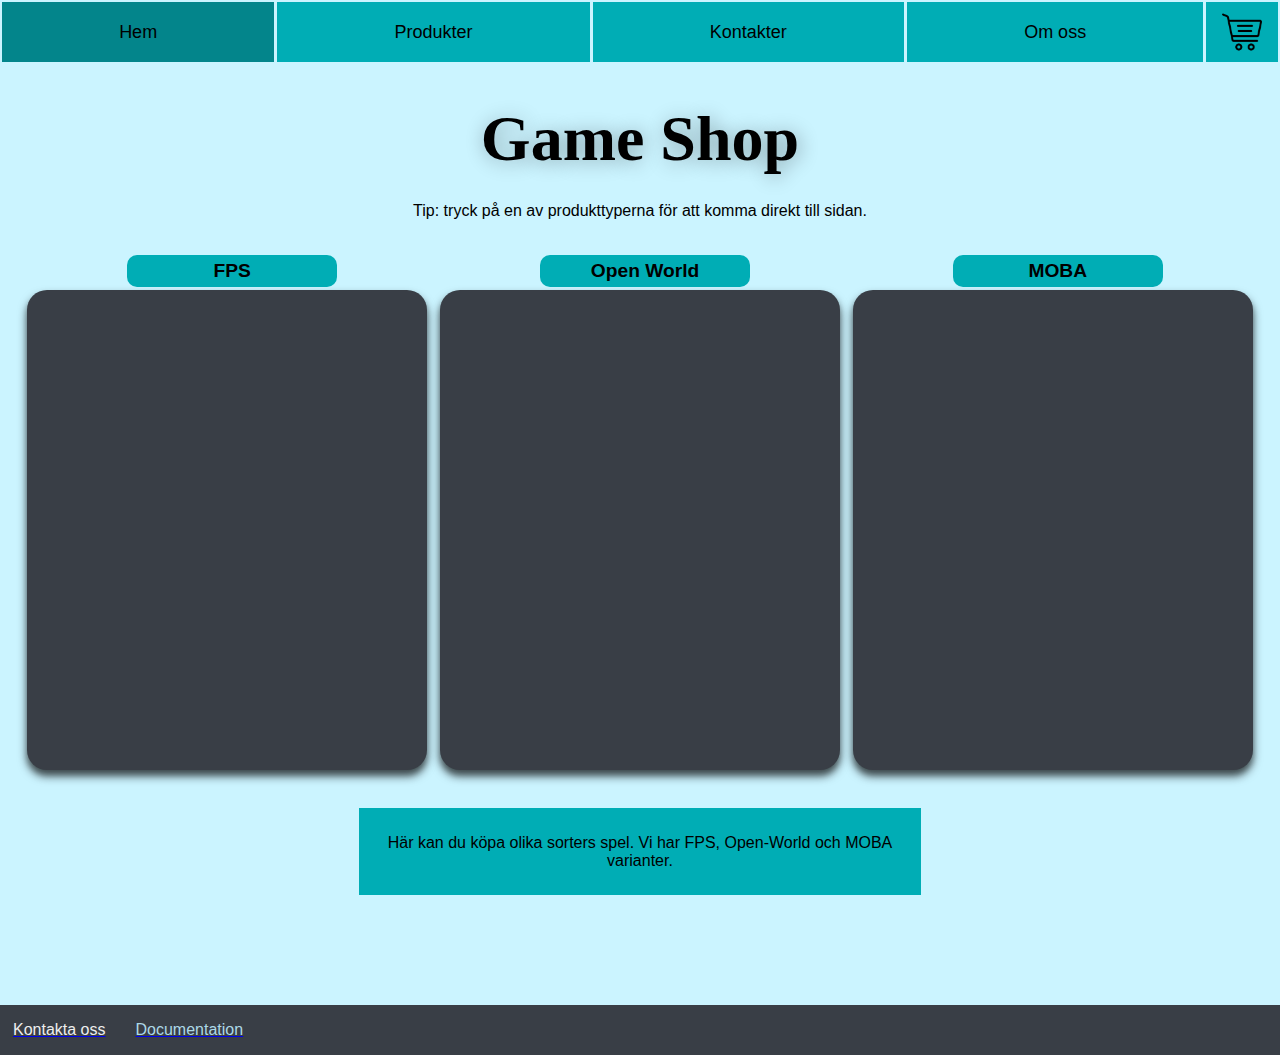
<file: index.html>
<!DOCTYPE html>
<html lang="en" class="font">
<head>
    <meta charset="UTF-8">
    <title>Hem</title>
    <link rel="stylesheet" href="/Styles/style.css">
</head>
<body>

    <!--Nav items-->
    <nav>
        <div class="container nav-bg">

            <div onclick="location.href='index.html'" style="cursor: pointer; background-color: #03858b;" 
            class="nav-item navbar-design">Hem</div>

            <div onclick="location.href='products.html'" style="cursor: pointer;" 
            class="nav-item navbar-design">Produkter</div>

            <div onclick="location.href='contacts.html'" style="cursor: pointer;" 
            class="nav-item navbar-design">Kontakter</div> 

            <div onclick="location.href='about.html'" style="cursor: pointer;" 
            class="nav-item navbar-design">Om oss</div> 

            <div onclick="location.href='cart.html'" style="cursor: pointer;" 
            class="nav-item navbar-design"> 
                <img src="/img/cart.png" alt="shopping-cart" class="img-cart" height="40px">  
            </div>
        </div>
    </nav>

    <div class="home-title-container">
        <h1 style="font-family: serif;">
            Game Shop
        </h1>

        <p class="tip">Tip: tryck på en av produkttyperna för att komma direkt till sidan.</p>
    </div>


    <!--Box hem-->
    <div>
        <div class="container">
            
            <div id="fps-animation" onclick="location.href='products.html#fps'" 
            style="cursor: pointer;" class="home-item home-box-design rounded shadow"> 
            <h5 class="home-h5"> FPS </h5> </div>

            
            <div id="openworld-animation" onclick="location.href='products.html#open-world'" 
            style="cursor: pointer;" class="home-item home-box-design rounded shadow"> 
            <h5 class="home-h5"> Open World </h5> </div>

            
            <div id="moba-animation" onclick="location.href='products.html#moba'" 
            style="cursor: pointer;" class="home-item home-box-design rounded shadow">  
            <h5 class="home-h5"> MOBA </h5> </div>

        </div>
    </div>


    <section class="container">
        <p class="home-p">
            Här kan du köpa olika sorters spel. Vi har FPS, Open-World och MOBA varianter.
        </p>
    </section>

    <footer class="footer-container">
        <a href="/contacts.html"> <p class="footer-contents"> Kontakta oss </p></a>
        <a href="/documentation.html"><p class="footer-contents" id="documentation-link"> Documentation </p></a>
    </footer>
</body>
</html>

<!--
https://tobiasahlin.com/blog/common-flexbox-patterns/
http://www.flexboxdefense.com/
https://webdesign.tutsplus.com/tutorials/how-to-build-a-responsive-divigation-bar-with-flexbox--cms-33535

https://colorhunt.co/palette/222831393e4600adb5eeeeee

https://hackmd.io/XpeHPo5xT5Sc0fxcLM3H5Q
-->
</file>
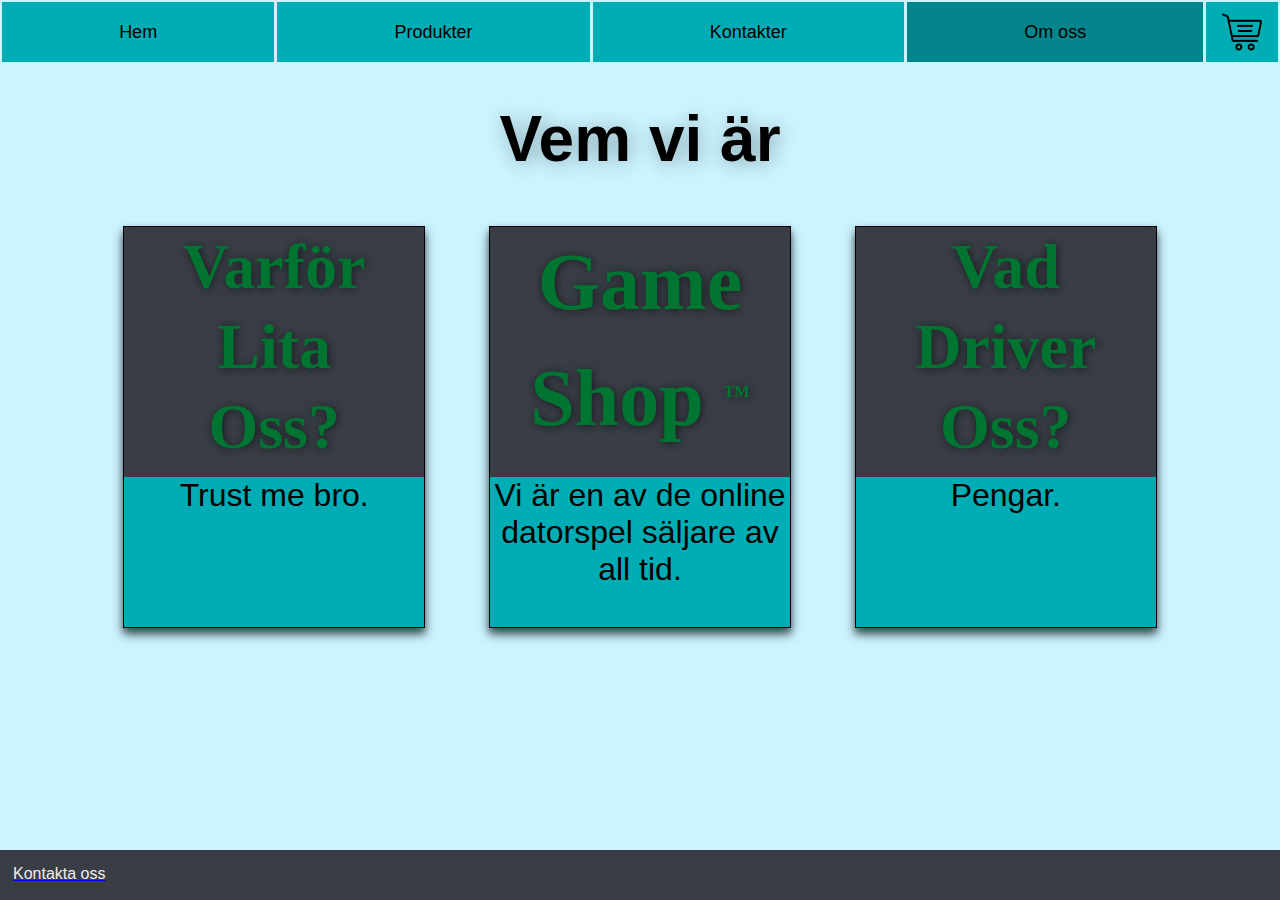
<file: about.html>
<!DOCTYPE html>
<html lang="en" class="font">
    <head>
        <meta charset="UTF-8">
        <title>Om oss</title>
        <link rel="stylesheet" href="/Styles/style.css">
    </head>
    <body>

        <!--Nav items-->
        <nav>
            <div class="container nav-bg">

                <div onclick="location.href='index.html'" style="cursor: pointer;" 
                class="nav-item navbar-design">Hem</div>

                <div onclick="location.href='products.html'" style="cursor: pointer;" 
                class="nav-item navbar-design">Produkter</div>

                <div onclick="location.href='contacts.html'" style="cursor: pointer;" 
                class="nav-item navbar-design">Kontakter</div> 

                <div onclick="location.href='about.html'" style="cursor: pointer; background-color: #03858b;" 
                class="nav-item navbar-design">Om oss</div> 

                <div onclick="location.href='cart.html'" style="cursor: pointer;" 
                class="nav-item navbar-design"> 
                    <img src="/img/cart.png" alt="shopping-cart" class="img-cart" height="40px">  
                </div>
            </div>
        </nav>

        <h1 class="container" style="margin-bottom: 50px;">
            Vem vi är
        </h1>

        <div class="about-container">
            
            <!-- 1 -->
            <div class="about-boxes shadow">
                <!-- övre 1 -->
                <div class="about-item-top" id="about-top-1">
                    Varför Lita <br> Oss?
                </div>

                <!-- nedre 1 -->
                <div class="about-item-bottom" id="about-bottom-1">
                    Trust me bro.  
                </div>
            </div>

            <!-- 2 -->
            <div class="about-boxes shadow">
                <!-- övre 2 -->
                <div class="about-item-top" id="about-top-2">
                    Game Shop <sup style="font-size: 20%;">TM</sup>
                </div>

                <!-- nedre 2 -->
                <div class="about-item-bottom" id="about-bottom-2">
                    Vi är en av de online datorspel säljare av all tid.
                </div>
            </div>
            
            <!-- 3 -->
            <div class="about-boxes shadow">
                <!-- övre 3 -->
                <div class="about-item-top" id="about-top-3">
                    Vad Driver Oss?
                </div>

                <!-- nedre 3 -->
                <div class="about-item-bottom" id="about-bottom-3">
                    Pengar.
                </div>
            </div>
            
        </div>



        <footer style="bottom: 0;">
            <a href="/contacts.html"> <p class="footer-contents"> Kontakta oss </p></a>
        </footer>

    </body>
</html>
</file>
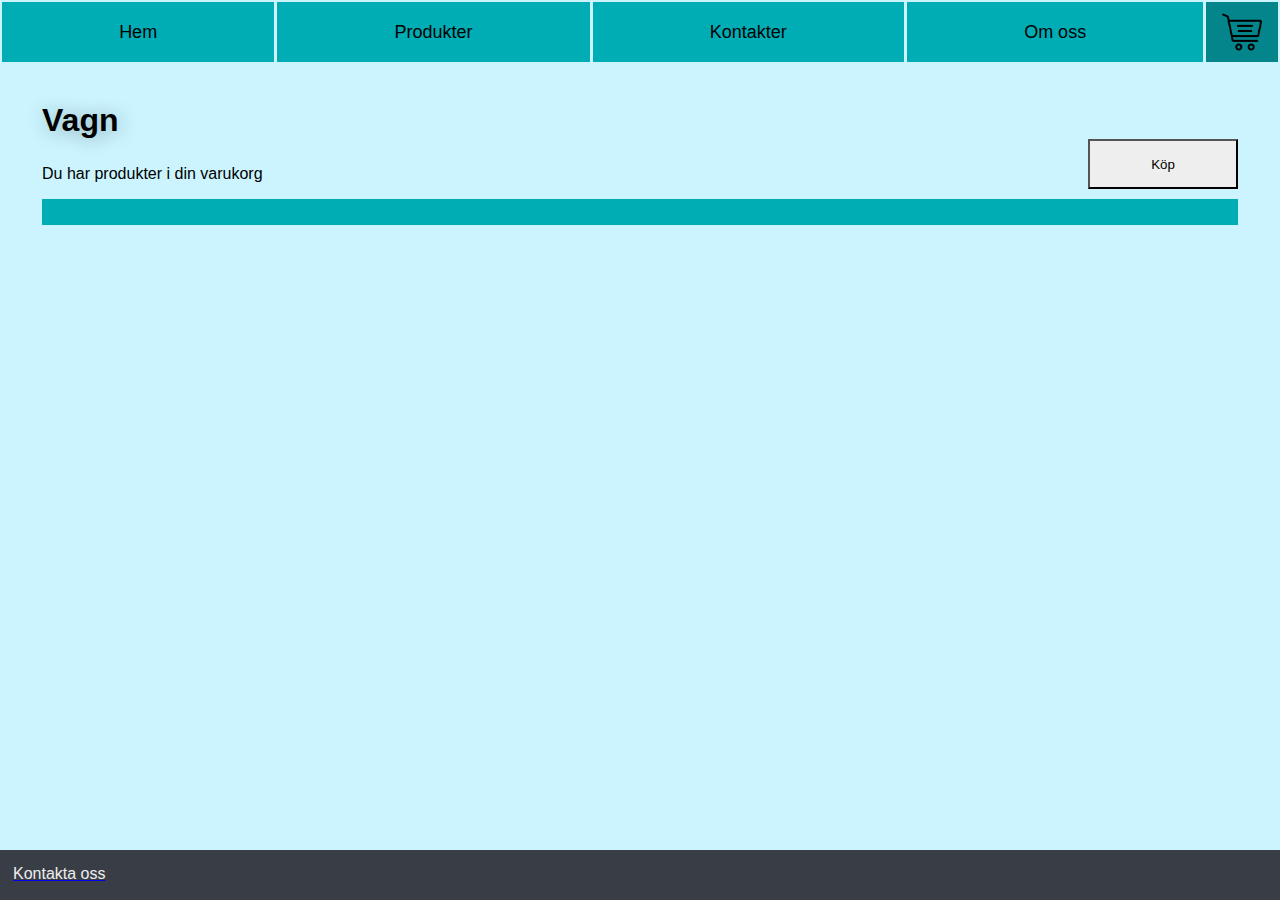
<file: cart.html>
<!DOCTYPE html>
<html lang="en" class="font">
<head>
    <meta charset="UTF-8">
    <title>Ditt vagn</title>
    <link rel="stylesheet" href="/Styles/style.css">
    
</head>
<body>

    <!--Nav items-->
    <nav>
        <div class="container nav-bg">

            <div onclick="location.href='index.html'" style="cursor: pointer;" 
            class="nav-item navbar-design">Hem</div>

            <div onclick="location.href='products.html'" style="cursor: pointer;" 
            class="nav-item navbar-design">Produkter</div>

            <div onclick="location.href='contacts.html'" style="cursor: pointer;" 
            class="nav-item navbar-design">Kontakter</div> 

            <div onclick="location.href='about.html'" style="cursor: pointer;" 
            class="nav-item navbar-design">Om oss</div> 

            <div onclick="location.href='cart.html'" style="cursor: pointer; background-color: #03858b;" 
            class="nav-item navbar-design"> 
                <img src="/img/cart.png" alt="shopping-cart" class="img-cart" height="40px">  
            </div>
        </div>
    </nav>

    <div class="cart-container">
        <h1 class="cart-title">
            Vagn
        </h1>

        
    </div>

    <input type="button" value="Köp" id="cart-button" onclick="buyFunction()" class="cursor-pointer">

    <!-- hämtar mängden med js -->
    <p class="cart-amount">
        Du har <span id="amount"></span> produkter i din varukorg
    </p>

    <!-- lägger in li items med js -->
    <div class="cart-content" >
        
        <ul id="cart-list"></ul>
        
    </div>


    <footer style="bottom: 0;">
        <a href="/contacts.html"> <p class="footer-contents"> Kontakta oss </p></a>
    </footer>        
    
    <script src="/cart.js" defer></script>
</body>
</html>
</file>
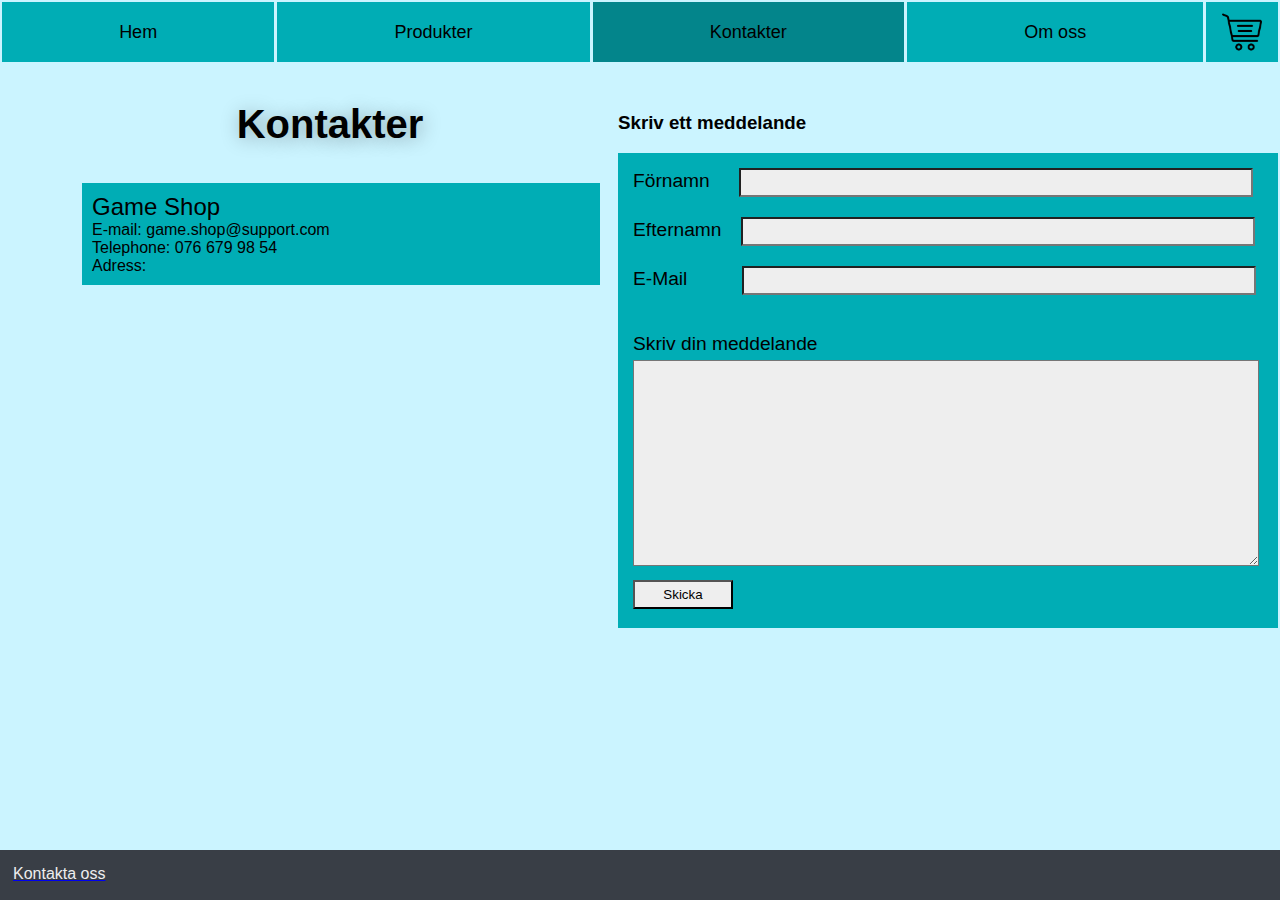
<file: contacts.html>
<!DOCTYPE html>
<html lang="en" class="font">
<head>
    <meta charset="UTF-8">
    <title>Kontakter</title>
    <link rel="stylesheet" href="/Styles/style.css">
</head>
<body>

    <!--Nav items-->
    <nav>
        <div class="container nav-bg">

            <div onclick="location.href='index.html'" style="cursor: pointer;" 
            class="nav-item navbar-design">Hem</div>

            <div onclick="location.href='products.html'" style="cursor: pointer;" 
            class="nav-item navbar-design">Produkter</div>

            <div onclick="location.href='contacts.html'" style="cursor: pointer; background-color: #03858b;" 
            class="nav-item navbar-design">Kontakter</div> 

            <div onclick="location.href='about.html'" style="cursor: pointer;" 
            class="nav-item navbar-design">Om oss</div> 

            <div onclick="location.href='cart.html'" style="cursor: pointer;" 
            class="nav-item navbar-design"> 
                <img src="/img/cart.png" alt="shopping-cart" class="img-cart" height="40px">  
            </div>
        </div>
    </nav>


    <section class="contacts-content">
        <div class="container-contacts">
        <h1 class="contacts-title" style="margin-bottom: 20px;">
            Kontakter
        </h1>

        <p class="contacts-p">
            <span style="font-size: 150%;"> Game Shop <br> </span> 
            E-mail: game.shop@support.com <br>
            Telephone: 076 679 98 54<br>
            Adress: <br>

        </p>

    </div>

    <div>

        <h3 style="margin-top: 50px;">Skriv ett meddelande</h3>
        <div class="contacts-forum">
            <section>
                <label for="fname">Förnamn</label>
                <input type="text" name="firstname" id="fname" style="margin-left: 20px;">
            </section>
            
            <section>
                <label for="lname">Efternamn</label>
                <input type="text" name="lastname" id="lname">
            </section>

            <section>
                <label for="email">E-Mail</label>
                <input type="email" name="email" id="email" style="margin-left: 45px;">
            </section>
            <br>
            <section>
                <label for="resizable">Skriv din meddelande</label><br>
                <textarea id="resizable" name="submission" rows="4" cols="50"></textarea>
            </section>

                <!-- skickar inte något -->
                <input type="submit" value="Skicka" id="submit" onclick="submitFunction()">
        </div>

    </div>

    <footer style="bottom: 0;">
        <a href="/contacts.html"> <p class="footer-contents"> Kontakta oss </p></a>
    </footer>

    <script src="/submitFunction.js" defer></script>
    
</body>
</html>
</file>
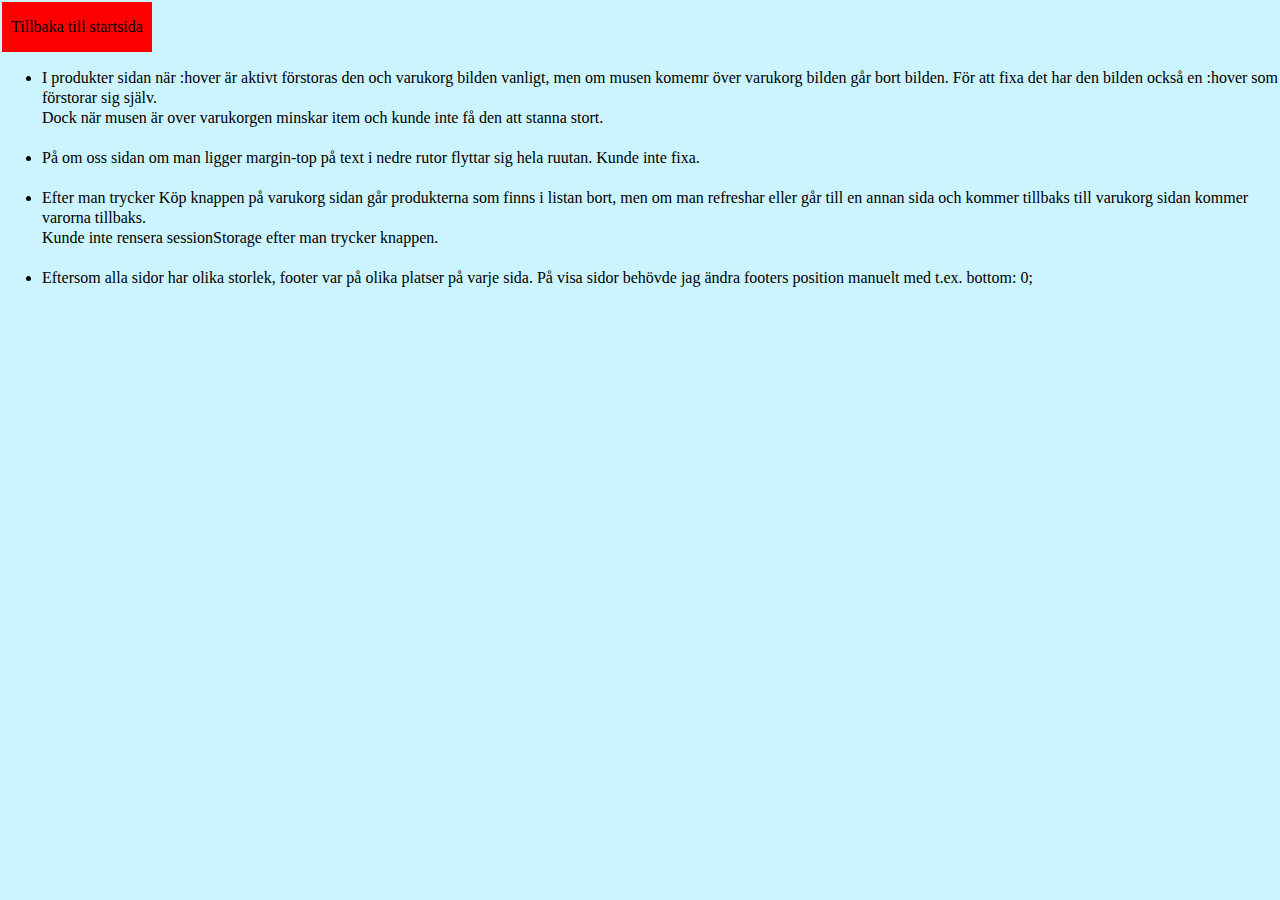
<file: documentation.html>
<!DOCTYPE html>
<html lang="en">
<head>
    <meta charset="UTF-8">
    <title>Documentation</title>
    <link rel="stylesheet" href="/Styles/style.css">
</head>
<body>
    <div onclick="location.href='index.html'" class="docs-back cursor-pointer">
        Tillbaka till startsida
    </div>

    <ul style="line-height: 20px;">
        <li> I produkter sidan när :hover är aktivt förstoras den och varukorg bilden vanligt, men om musen komemr över 
            varukorg bilden går bort bilden. För att fixa det har den bilden också en :hover som förstorar sig själv.
            <br> Dock när musen är over varukorgen minskar item och kunde inte få den att stanna stort. 
        </li>

        <li style="margin-top: 20px;"> På om oss sidan om man ligger margin-top på text i nedre rutor flyttar sig hela ruutan. 
            Kunde inte fixa.
        </li>

        <li style="margin-top: 20px;"> Efter man trycker Köp knappen på varukorg sidan går produkterna som finns i listan bort,
            men om man refreshar eller går till en annan sida och kommer tillbaks till varukorg sidan kommer varorna tillbaks. <br>
            Kunde inte rensera sessionStorage efter man trycker knappen. 
        </li>

        <li style="margin-top: 20px;"> Eftersom alla sidor har olika storlek, footer var på olika platser på varje sida.
            På visa sidor behövde jag ändra footers position manuelt med t.ex. bottom: 0;  
        </li>
    </ul>

</body>
</html>
</file>
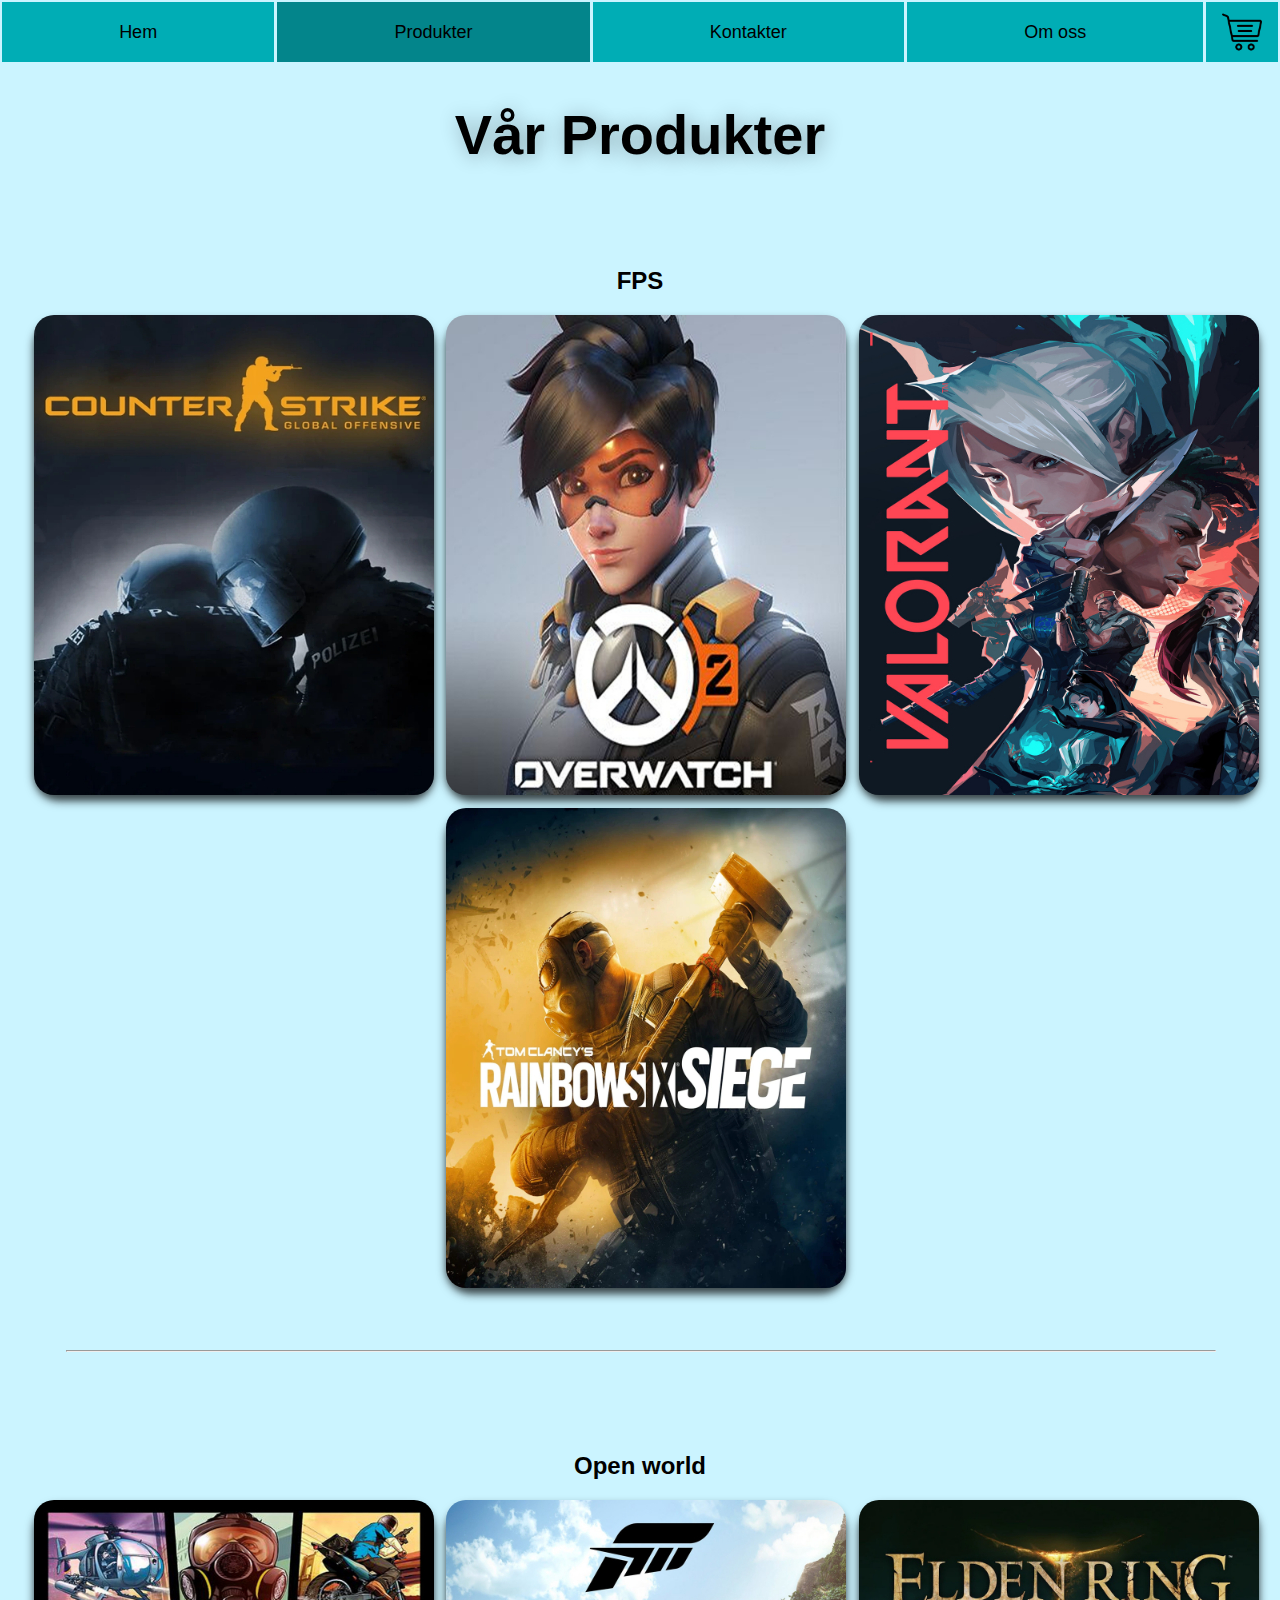
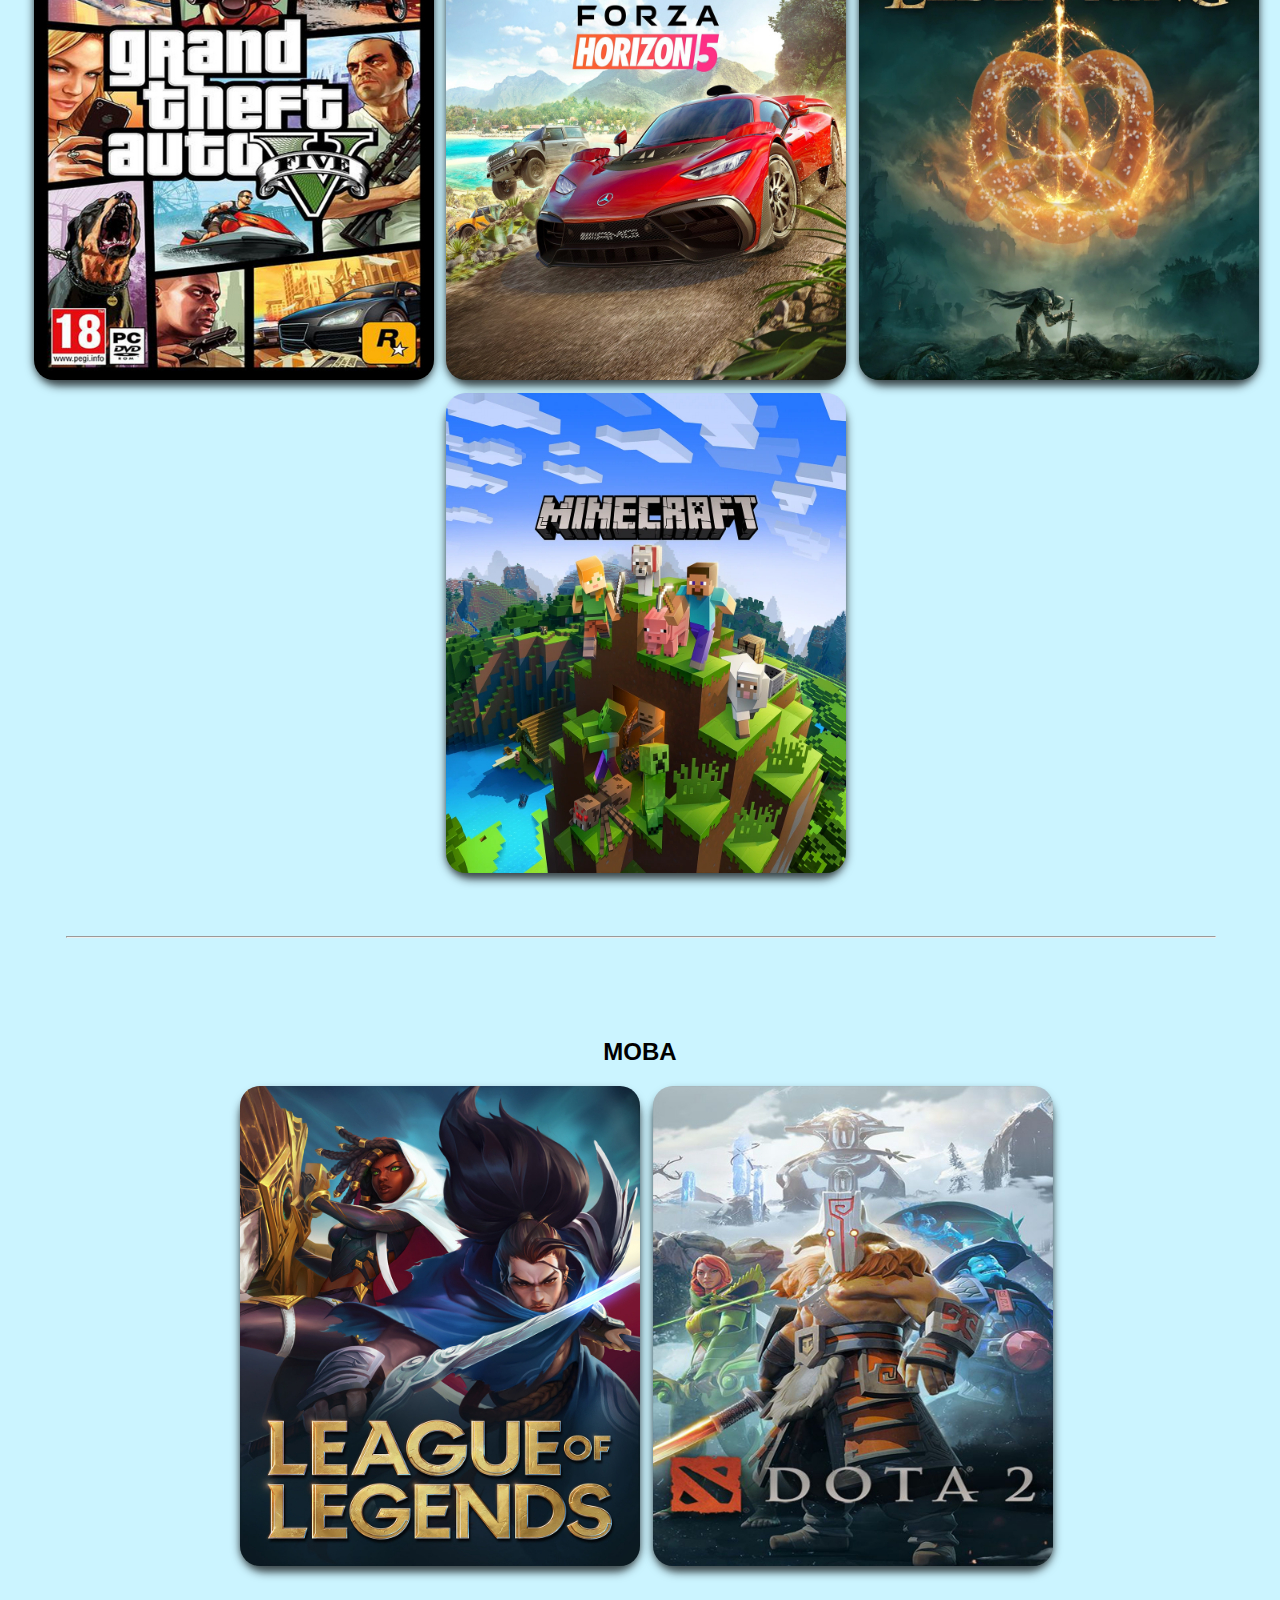
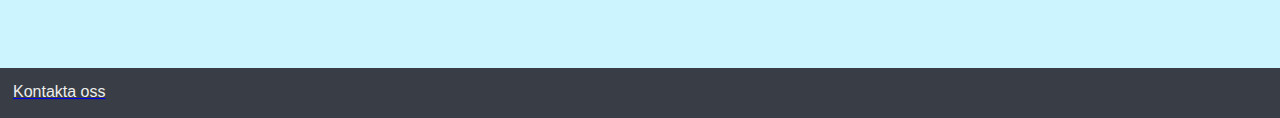
<file: products.html>
<!DOCTYPE html>
<html lang="en" class="font">
<head>
    <meta charset="UTF-8">
    <title>Produkter</title>
    <link rel="stylesheet" href="/Styles/style.css">
</head>
<body>

    <!--Nav items-->
    <nav>
        <div class="container nav-bg">

            <div onclick="location.href='index.html'" style="cursor: pointer;" 
            class="nav-item navbar-design">Hem</div>

            <div onclick="location.href='products.html'" style="cursor: pointer; background-color: #03858b;" 
            class="nav-item navbar-design">Produkter</div>

            <div onclick="location.href='contacts.html'" style="cursor: pointer;" 
            class="nav-item navbar-design">Kontakter</div> 

            <div onclick="location.href='about.html'" style="cursor: pointer;" 
            class="nav-item navbar-design">Om oss</div> 

            <div onclick="location.href='cart.html'" style="cursor: pointer;" 
            class="nav-item navbar-design"> 
                <img src="/img/cart.png" alt="shopping-cart" class="img-cart" height="40px">  
            </div>
        </div>
    </nav>

    <h1 class="container" style="font-size: 350%;">
        Vår Produkter
    </h1>


    <section>
        <h2 id="fps">
            FPS
        </h2>

        <div class="products-container">

            <div class="product-item product-design"> 
                <img src="/img/coverart/cs-go.jpg" alt="CSgo coverart" 
                class="hover-animation hover-show-add-cart rounded"> 

                <img src="/img/add-cart.png" alt="add to cart" id="CS-GO" 
                onclick="addToCart({id})"
                class="add-cart-img cart-hover add-to-cart cursor-pointer" height="100px">
            </div>

            <div class="product-item product-design"> 
                <img src="/img/coverart/overwatch.jpg" alt="overwatch coverart"
                class="hover-animation hover-show-add-cart rounded"> 

                <img src="/img/add-cart.png" alt="add to cart" id="Overwatch 2" 
                onclick="addToCart({id})"
                class="add-cart-img cart-hover add-to-cart cursor-pointer" height="100px">
                
            </div>

            <div class="product-item product-design"> 
                <img src="/img/coverart/valorant.jpg" alt="valorant coverart" 
                class="hover-animation hover-show-add-cart rounded"> 

                <img src="/img/add-cart.png" alt="add to cart" id="Valorant" 
                onclick="addToCart({id})"
                class="add-cart-img rounded cart-hover add-to-cart cursor-pointer" height="100px">
            </div>

            <div class="product-item product-design"> 
                <img src="/img/coverart/rainbow-six.jpg" alt="rainbow-six seige coverart"
                class="hover-animation hover-show-add-cart rounded"> 

                <img src="/img/add-cart.png" alt="add to cart" id="Rainbow Six Seige" 
                onclick="addToCart({id})"
                class="add-cart-img rounded cart-hover add-to-cart cursor-pointer" height="100px">
            </div>

        </div>

    </section>
    
    <hr>

    <section>

        <h2 id="open-world">
            Open world
        </h2>

        <div class="products-container">

            <div class="product-item product-design"> 
                <img src="/img/coverart/gta5.jpg" alt="GTA V coverart" 
                class="hover-animation hover-show-add-cart rounded"> 

                <img src="/img/add-cart.png" alt="add to cart" id="GTA V"
                onclick="addToCart({id})"
                class="add-cart-img rounded cart-hover add-to-cart cursor-pointer" height="100px">
            </div>

            <div class="product-item product-design"> 
                <img src="/img/coverart/forza-horizon-5.jpg" alt="Forza Horison 5 coverart" 
                class="hover-animation hover-show-add-cart rounded"> 

                <img src="/img/add-cart.png" alt="add to cart" id="Forza Horison 5"
                onclick="addToCart({id})"
                class="add-cart-img rounded cart-hover add-to-cart cursor-pointer" height="100px">
            </div>

            <div class="product-item product-design"> 
                <img src="/img/coverart/eldern-ring.jpg" alt="Eldern Ring coverart" 
                class="hover-animation hover-show-add-cart rounded"> 

                <img src="/img/add-cart.png" alt="add to cart" id="Eldern Ring"
                onclick="addToCart({id})"
                class="add-cart-img rounded cart-hover add-to-cart cursor-pointer" height="100px">
            </div>

            <div class="product-item product-design"> 
                <img src="/img/coverart/minecraft.jpg" alt="Minecraft coverart" 
                class="hover-animation hover-show-add-cart rounded"> 

                <img src="/img/add-cart.png" alt="add to cart" id="Minecraft"
                onclick="addToCart({id})"
                class="add-cart-img rounded cart-hover add-to-cart cursor-pointer" height="100px">
            </div>

        </div>

    </section>

    <hr>

    <section>

        <h2 id="moba">
            MOBA
        </h2>

        <div class="products-container">
            <div class="product-item product-design"> 
                <img src="/img/coverart/league-of-legends.jpg" alt="League of Legends coverart" 
                class="hover-animation hover-show-add-cart rounded"> 

                <img src="/img/add-cart.png" alt="add to cart" id="League of Legends"
                onclick="addToCart({id})"
                class="add-cart-img rounded cart-hover add-to-cart cursor-pointer" height="100px">
            </div>

            <div class="product-item product-design"> 
                <img src="/img/coverart/dota2.jpg" alt="Dota 2 coverart" 
                class="hover-animation hover-show-add-cart rounded"> 

                <img src="/img/add-cart.png" alt="add to cart" id="Dota 2"
                onclick="addToCart({id})"
                class="add-cart-img rounded cart-hover add-to-cart cursor-pointer" height="100px">
            </div>
        </div>

    </section>
        
    <footer>
        <a href="/contacts.html"> <p class="footer-contents"> Kontakta oss </p></a>
    </footer>

    <script src="/cart-contents.js" defer></script>
</body>
</html>
</file>
<file: Styles/style.css>
/* Allmän */

body {
    background-color: rgba(181, 240, 255, 0.7);
    margin: 2px;
}

.font {
    font-family: Arial, Helvetica, sans-serif;
}

.rounded {
    border-radius: 20px;
}

.shadow {
    box-shadow: 0 5px 5px rgba(0,0,0,0.19), 0 6px 10px rgba(0, 0, 0, 0.651);
}

.container {
    display: flex;
    justify-content: center; 
}

.cursor-pointer {
    cursor: pointer;
}

/* Nav design */

.nav-item {
    align-items: center;
    flex-grow: 20;
    text-align: center;
    
}

.navbar-design {
    line-height: 60px;
    background-color: #00ADB5;
    font-size: large;
    height: 60px;
}
  
.nav-item + .nav-item {
    margin-left: 3px;
}

.nav-item:nth-child(5) {
    flex-grow: 1;
}

.img-cart {
    padding: 10px 10px 0px 10px;
}

/* Hem design */

.home-title-container {
    display: flex;
    align-items: center;
    flex-direction: column;
}

.tip {
    text-align: center;
    justify-content: center;
    margin-bottom: 70px;    
}

h1 {
    margin: 40px;
    margin-bottom: 10px;
    justify-content: center;
    font-size: 400%;
    text-shadow: 2px 2px 20px rgba(0, 0, 0, 0.332);

    
}

.home-item {
    text-align: center;
    justify-content: center;
    flex-wrap: wrap;
}

.home-item + .home-item {
    margin-left: 1%;
}

.home-box-design {
    background-color: #393E46;
    width: 400px;
    height: 480px;
    color: #EEEEEE;
    font-size: 120%;
}

.home-p {
    text-align: center;
    max-width: 40%;
    background-color: #00ADB5;
    padding: 2%;
    margin-top: 3%;
    margin-bottom: 70px;
}

.home-h5 {
    margin-left: 100px;
    margin-top: -35px;
    padding: 5px;
    color: #000;
    font-size: 100%;
    background-color: #00ADB5;
    width: 200px;
    text-align: center;
    border-radius: 10px;
}

/* Produkter design */

.products-container {
    margin-inline: auto;
    display: flex; 
    justify-content: center;
    flex-wrap: wrap;
    width: 100%;
    margin-bottom: 50px ;
}

h2 {
    text-align: center;
    padding-top: 50px;
    margin-top: 50px;
}

.product-item {
    text-align: center; 
    margin-bottom: 1%;
    margin-left: 1%;
}

.product-design {
    background-color: transparent;
    width: 400px;
    height: 480px;
    line-height: 35px;
    color: #EEEEEE;
    font-size: 120%;
    box-shadow: 0 5px 5px rgba(0,0,0,0.19), 0 6px 10px rgba(0, 0, 0, 0.651);
    border-radius: 25px;
}

hr {
    margin-left: 5%;
    width: 90%;
    background-color: black;
}

/* Varukorg sida design */

.cart-title {
    font-size: 200%;
}

.cart-content {
    background-color: #00ADB5;
    margin: 0px 40px 0px 40px;
    font-size: 150%;
    box-sizing: border-box;
    padding: 1px 0px 1px 20px;

}

#cart-list {
    list-style-type: decimal;
    line-height: 50px;
}

.cart-container {
    display: flex;
    width: 100%;
}

.cart-amount {
    margin-left: 40px;
}

#cart-button {
    height: 50px;
    width: 150px;
    float: right;
    position: relative;left: -40px;top: -10px;
}

/* Kontakter design */

.contacts-content {
display: flex;
}

.container-contacts {
    display: flex;
    flex-direction: column;
    width: 50%;
    height: 50px;
    margin-left: 40px;
}

.contacts-title {
    font-size: 250%;
    text-align: center;
}

.contacts-p {
    background-color: #00ADB5;
    width: 90%;
    margin-left: 40px;
    padding: 10px 20px 10px 10px;
    box-sizing: border-box;
}

.contacts-forum {
    background-color: #00ADB5;
    margin-top: 10px;
    width: 650px;
    height: 450px;
    padding: 15px 5px 10px 5px;
}

label {
    font-size: larger;
    padding-right: 5px;
    margin-left: 10px;
    margin-bottom: 20px;
    height: 40px;
}

input {
    padding: 5px;
    margin-left: 10px;
    width: 500px;
    margin-bottom: 20px;
    background-color: #EEEEEE;
}

#resizable {
    margin-left: 10px;
    margin-top: 5px;
    height: 200px;
    width: 620px;
    background-color: #EEEEEE;
}

#submit {
    width: 100px;
    margin-top: 10px;
    background-color: #EEEEEE;
    cursor: pointer;
}

/* Om oss design */

.about-container {
    display: flex;
    justify-content: center;
}

.about-boxes {
    background-color: black;
    height: 400px;
    width: 300px;
    padding: 1px;
}

.about-boxes + .about-boxes {
    margin-left: 5%;
}

.about-item-top {
    background-color: #393E46;
    color: #007532;
    height: 250px;
    font-family: Georgia, serif;
    text-align: center;
    text-shadow: 1px 1px 10px rgba(0, 0, 0, 0.6);
}

#about-top-1 {
    font-size: 400%;
    font-weight: 600;
    line-height: 80px;
}

#about-top-2 {
    font-size: 500%;
    font-weight: 600;
    line-height: 110px;
}

#about-top-3 {
    font-size: 400%;
    font-weight: 600;
    line-height: 80px;
}

.about-item-bottom {
    background-color: #00ADB5;
    height: 150px;
    text-align: center;
    font-size: 200%;
    align-items: center; 
}

/* Footer design */

footer {
    background-color: #393E46;
    height: 50px;
    margin-left: -2px;
    margin-top: 40px;
    position: absolute;
    width: 100%;
    padding: 3px;
    box-sizing: border-box;
    z-index: -1;
}

.footer-container {
    display: flex;
    justify-content: start;
    align-items: center;
}

.footer-contents {
    font-size: 100%;
    line-height: 10px;
    margin-left: 10px;
    color: #EEEEEE;
}

#documentation-link {
    color: lightblue;
    margin-left: 30px;
}

.docs-back {
    width: 150px;
    height: 50px;
    background-color: red;
    text-align: center;
    line-height: 50px;
}

/* Animationer */

/* Home animations */

#fps-animation {
    animation: fps-animate;
    animation-iteration-count: infinite;
    animation-duration: 8s;
    animation-delay: 20ms;
}

@keyframes fps-animate {
    0%, 24% {
        background-image: url(/img/coverart/cs-go.jpg);
    }

    25%, 49% {
        background-image: url(/img/coverart/overwatch.jpg);
    }

    50%, 74% {
        background-image: url(/img/coverart/valorant.jpg);
    }

    75%, 100% {
        background-image: url(/img/coverart/rainbow-six.jpg);
    }
}


#openworld-animation {
    animation: openworld-animate;
    animation-iteration-count: infinite;
    animation-duration: 8s;
    animation-delay: 20ms;
}

@keyframes openworld-animate {
    0%, 24% {
        background-image: url(/img/coverart/gta5.jpg);
    }

    25%, 49% {
        background-image: url(/img/coverart/forza-horizon-5.jpg);
    }

    50%, 74% {
        background-image: url(/img/coverart/eldern-ring.jpg);
    }

    75%, 100% {
        background-image: url(/img/coverart/minecraft.jpg);
    }
}


#moba-animation {
    animation: moba-animate;
    animation-iteration-count: infinite;
    animation-duration: 4s;
    animation-delay: 20ms;
}

@keyframes moba-animate {
    0%, 49% {
        background-image: url(/img/coverart/league-of-legends.jpg);
    }

    50%, 100% {
        background-image: url(/img/coverart/dota2.jpg);
    }
}

/* Products hover and add to cart animations */

/* gör bilden större */
.hover-animation:hover { 
    animation: move;
    animation-duration: 500ms;
    animation-fill-mode: forwards;
    
}

@keyframes move {

    0% {
        height: 480px;
        width: 400px;
        margin: 0px;
    }

    100% {
        height: 490px;
        width: 410px;
        margin-top: -10px;
        margin-left: -10px;
    }
}

/* förstorar varukorg bilden när musen är över produkten */
.hover-show-add-cart:hover ~ .add-cart-img {
    scale: 0.5;
background-color: rgb(250, 240, 250);}

/* förstorar varukorg bilden när musen är över varugorgbilden */
.cart-hover:hover {
    scale: 0.5;
}

.add-cart-img {
    position: relative;
    z-index: 1;
    background-color: rgb(200, 190, 200);
    scale: 0;
    border-radius: 25%;
    float: right;
    margin-top: -100px;
    margin-right: -10px;
}

.add-cart-img:active {
    background-color: #393E46;
}
</file>
